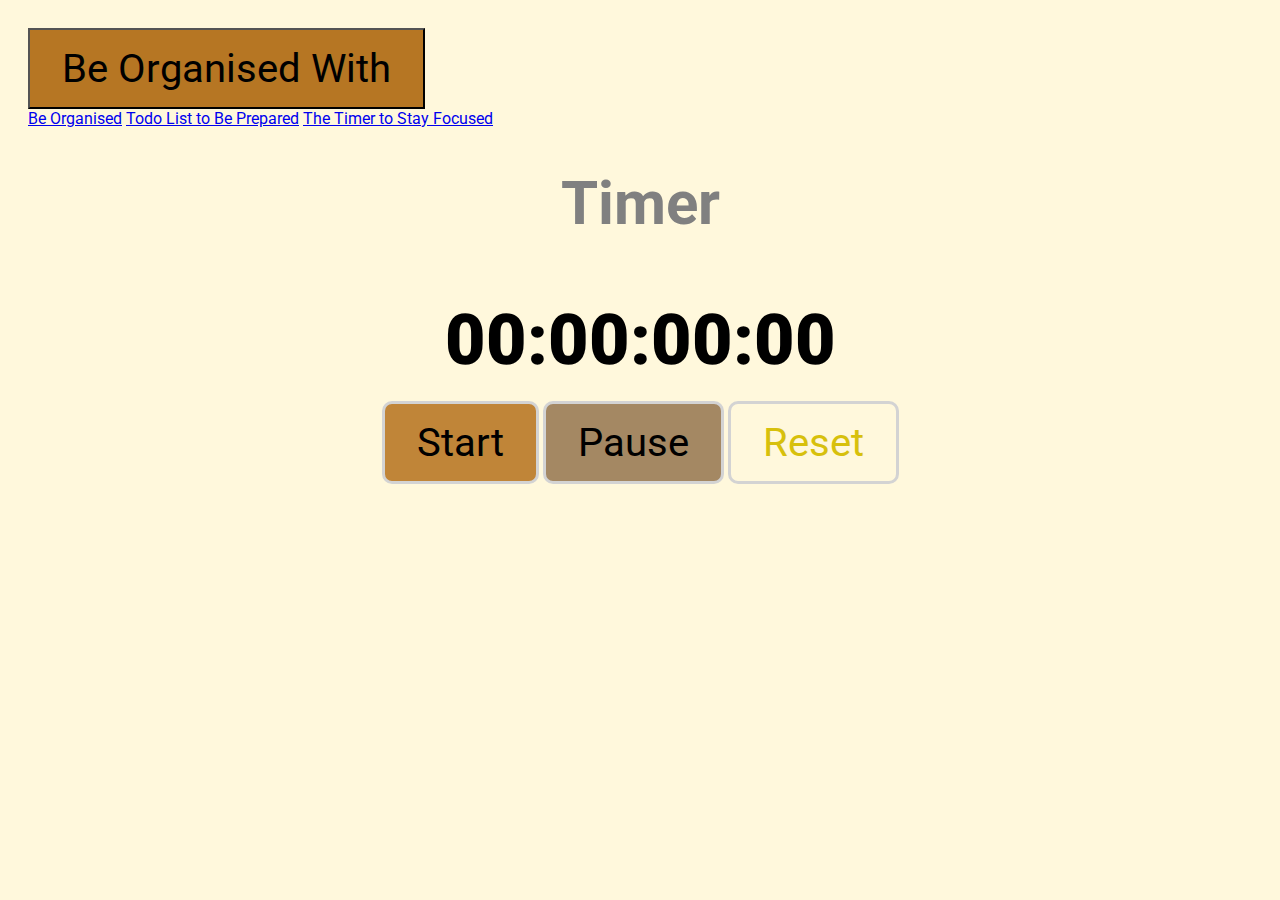
<file: stopwatch.html>
<!DOCTYPE html>
<html lang="en">
  <head>
    <meta charset="UTF-8" />
    <meta http-equiv="X-UA-Compatible" content="IE=edge">
    <meta name="viewport" content="width=device-width, initial-scale=1.0">
    <title>Stopwatch</title>
    <link rel="stylesheet" href="assets/stopwatch.css">
    <link rel="stylesheet" href="assets/main.css">
    <link rel="stylesheet" href="https://cdnjs.cloudflare.com/ajax/libs/font-awesome/4.7.0/css/font-awesome.min.css">
    <link rel="stylesheet" href="https://cdn.jsdelivr.net/npm/bootstrap@4.6.2/dist/css/bootstrap.min.css" integrity="sha384-xOolHFLEh07PJGoPkLv1IbcEPTNtaed2xpHsD9ESMhqIYd0nLMwNLD69Npy4HI+N" crossorigin="anonymous">
    <link href="https://fonts.googleapis.com/css2?family=Nunito+Sans:opsz@6..12&family=Raleway&family=Roboto:wght@700&display=swap" rel="stylesheet">
    
    
    
  </head>

  <body>

    <div class="dropdown">
      <button class="btn btn-secondary dropdown-toggle" type="button" data-toggle="dropdown" aria-expanded="false">
        Be Organised With
      </button>
      <div class="dropdown-menu">
        <a class="dropdown-item" href="index.html">Be Organised</a>
        <a class="dropdown-item" href="todolist.html">Todo List to Be Prepared</a>
        <a class="dropdown-item" href="stopwatch.html">The Timer to Stay Focused</a>
        
      </div>
    </div>

    <div class="stopwatch">
      <h1 class="main-heading">Timer</h1>
      <div class="timer">
        <div class="time" id="time">00:00:00:00</div>
      </div>
      <div class="controls">
        <button class="button" id="start">Start</button>
        <button class="button" id="stop">Pause</button>
        <button class="button" id="reset">Reset</button>
      </div>
    </div>
    

      <script src="assets/script.js"></script>
      <script src="assets/stopwatch.js"></script>
      

      <script src="https://cdn.jsdelivr.net/npm/jquery@3.5.1/dist/jquery.slim.min.js" integrity="sha384-DfXdz2htPH0lsSSs5nCTpuj/zy4C+OGpamoFVy38MVBnE+IbbVYUew+OrCXaRkfj" crossorigin="anonymous"></script>
      <script src="https://cdn.jsdelivr.net/npm/bootstrap@4.6.2/dist/js/bootstrap.bundle.min.js" integrity="sha384-Fy6S3B9q64WdZWQUiU+q4/2Lc9npb8tCaSX9FK7E8HnRr0Jz8D6OP9dO5Vg3Q9ct" crossorigin="anonymous"></script>
    
  </body>
</html>
</file>
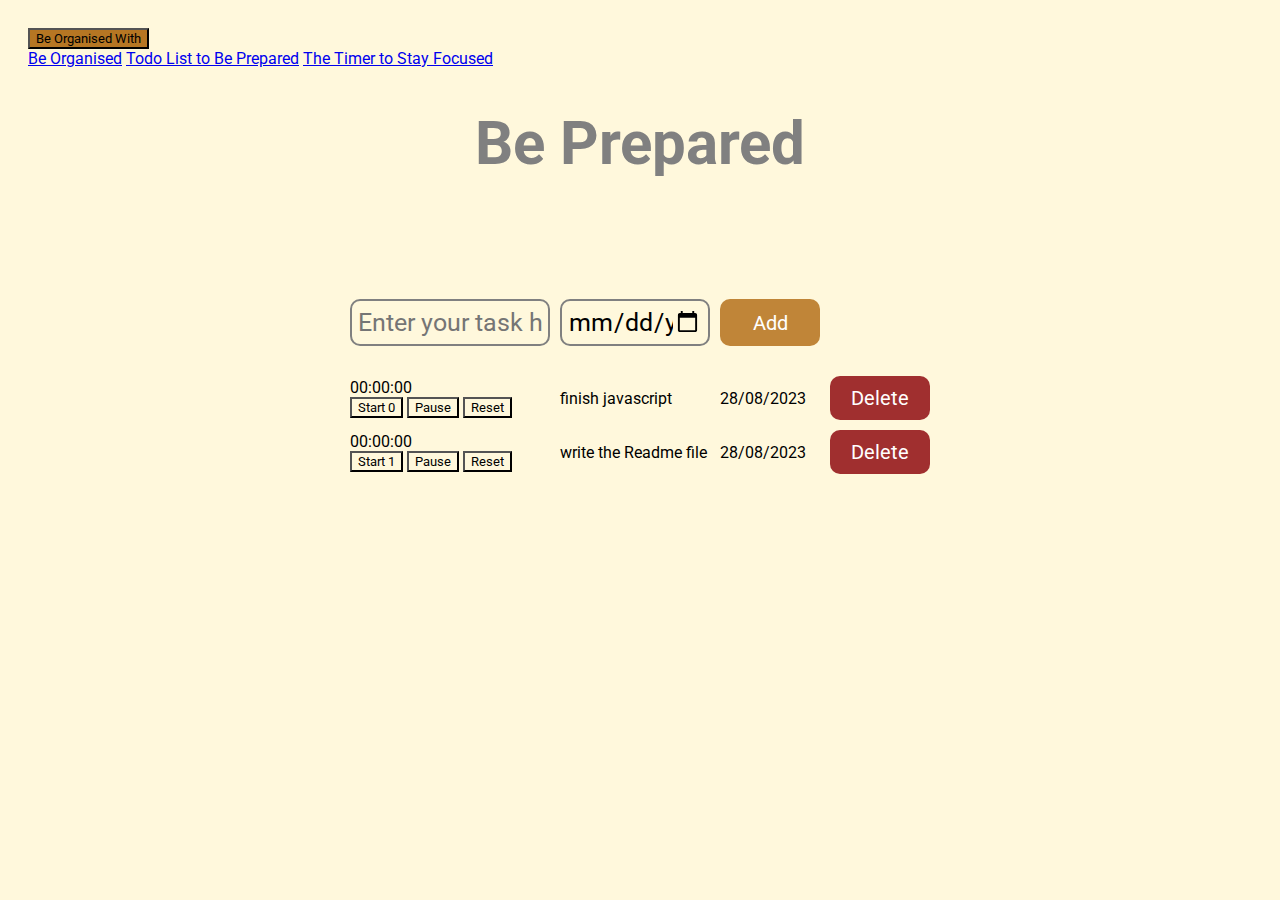
<file: todolist.html>
<!DOCTYPE html>
<html lang="en">

<head>
	<meta charset="UTF-8">
	<meta name="viewport" content="width=device-width, initial-scale=1.0">
	<title>Be Organised</title>
	<link rel="stylesheet" href="assets/todolist.css">
	<link rel="stylesheet" href="assets/main.css">
	<!--<link rel="stylesheet" href="assets/timer.css">-->
	<link rel="stylesheet" href="https://cdn.jsdelivr.net/npm/bootstrap@4.6.2/dist/css/bootstrap.min.css" integrity="sha384-xOolHFLEh07PJGoPkLv1IbcEPTNtaed2xpHsD9ESMhqIYd0nLMwNLD69Npy4HI+N" crossorigin="anonymous">
	<link rel="preconnect" href="https://fonts.googleapis.com">
	<link rel="preconnect" href="https://fonts.gstatic.com" crossorigin>
	<link href="https://fonts.googleapis.com/css2?family=Nunito+Sans:opsz@6..12&family=Raleway&family=Roboto:wght@700&display=swap" rel="stylesheet"> </head>
	

<body>
	<div class="dropdown">
		<button class="btn btn-secondary dropdown-toggle" type="button" data-toggle="dropdown" aria-expanded="false"> Be Organised With </button>
		<div class="dropdown-menu"> <a class="dropdown-item" href="index.html">Be Organised</a> <a class="dropdown-item" href="todolist.html">Todo List to Be Prepared</a> <a class="dropdown-item" href="stopwatch.html">The Timer to Stay Focused</a> </div>
	</div>
	<div class="todo-heading">
		<h1 class="main-heading">Be Prepared</h1> </div>
	<div class="todo-block">
		<div class="todo-input-grid">
			<input class="js-items-input list-input" placeholder="Enter your task here">
			<input type="date" class="js-due-date-input-area due-date-input">
			<button onclick="
        addTodo();
      " class="add-todo-button">Add</button>
		</div>
		<div class="js-todo-list todo-grid"></div>
	</div>
	
	<script src="assets/script.js"></script>
	<script src="assets/stopwatch.js"></script>
	<script src="https://cdn.jsdelivr.net/npm/jquery@3.5.1/dist/jquery.slim.min.js" integrity="sha384-DfXdz2htPH0lsSSs5nCTpuj/zy4C+OGpamoFVy38MVBnE+IbbVYUew+OrCXaRkfj" crossorigin="anonymous"></script>
	<script src="https://cdn.jsdelivr.net/npm/bootstrap@4.6.2/dist/js/bootstrap.bundle.min.js" integrity="sha384-Fy6S3B9q64WdZWQUiU+q4/2Lc9npb8tCaSX9FK7E8HnRr0Jz8D6OP9dO5Vg3Q9ct" crossorigin="anonymous"></script>
	
</body>

</html>
</file>
<file: assets/stopwatch.css>
@media (min-width:500px) {
    body{
      font-family: Roboto;
       
    }
    }
    .btn-secondary{
      background-color: rgb(182, 118, 35);
    }
    .time {
      font-weight: 900;
      font-size: 70px;
      font-family: Roboto;
    }
    
    #pause {
      display: none;
    }
    
    .stopwatch {
      display: grid;
      justify-items: center;
      grid-row-gap: 20px;
      width: 100%;
      
    }
    
    .main-heading {
      
        font-size: 60px;
        color: grey;
         
    }
    
    button {
      
      
      padding: 15px 32px;
      text-align: center;
      text-decoration: none;
      display: inline-block;
      font-size: 40px;
      
    }
    .button{
      border: solid;
      border-radius: 10px;
      border-color: lightgray;
    }
    
    #start {background-color: rgb(192, 133, 56);}
    #stop {background-color: rgb(164, 136, 99);}
    #reset {color: rgb(215, 192, 12);}
</file>
<file: assets/main.css>
*{

    background-color: cornsilk;
    font-family: Roboto;
  }
  
  .dropdown{
    padding-left: 20px;
    padding-top: 20px;
  }
  
  .logo{
    display: grid;
    justify-content: center;
    font-size: 25px;
    
  }
  
  .btn-secondary{
    background-color: rgb(182, 118, 35);
  }
  .introduction{
    display: grid;
    justify-content: center;
    padding-top: 120px;
    
    
  }
  
  .description{
    display: flex;
    text-align: center;
  }
  .heading{
    display: flex;
    text-align: center;
    font-size: 25px;
  }
</file>
<file: assets/todolist.css>
@media (min-width:500px){
    body{
      font-family: Roboto;
       
    }
    }
    .btn-secondary{
      background-color: rgb(182, 118, 35);
    }
    
    .todo-heading{
      display: grid;
      justify-items: center;
      padding-bottom: 80px;
       
    }
    .main-heading{
      font-size: 60px;
      color: grey;
      
    }
    
    .todo-block{
      display: grid;
      justify-items: center;
      grid-row-gap: 20px;
      width: 100%;
      
    }
    
    .todo-grid,
    .todo-input-grid{
      display: grid;
      grid-template-columns: 200px 150px 100px 100px;
      column-gap: 10px;
      row-gap: 10px;
      align-items: center;
      
    }
    .list-input{
      border-style: solid;
      border-radius: 10px;
      border-color: gray;
    }
    
    .due-date-input{
      border-style: solid;
      border-radius: 10px;
      border-color: gray;
    }
    
    
    
    .todo-input-grid{
      margin-bottom: 10px;
      align-items: stretch;
      
    }
    
    .list-input,
    .due-date-input{
      font-size: 25px;
      padding: 6px;
    }
    
    .add-todo-button{
      background-color:rgb(192, 133, 56);
      color: white;
      border: none;
      font-size: 20px;
      cursor: pointer;
      border-radius: 10px;
    }
  
    .js-timer-button {
      background-color:rgb(160, 47, 47);
      color: white;
      border: none;
      font-size: 20px;
      cursor: pointer;
      padding:10px 10px;
      border-radius: 10px;
    }
    
    .delete-todo-button{
      background-color:rgb(160, 47, 47);
      color: white;
      border: none;
      font-size: 20px;
      cursor: pointer;
      padding:10px 10px;
      border-radius: 10px;
    
    }
</file>
